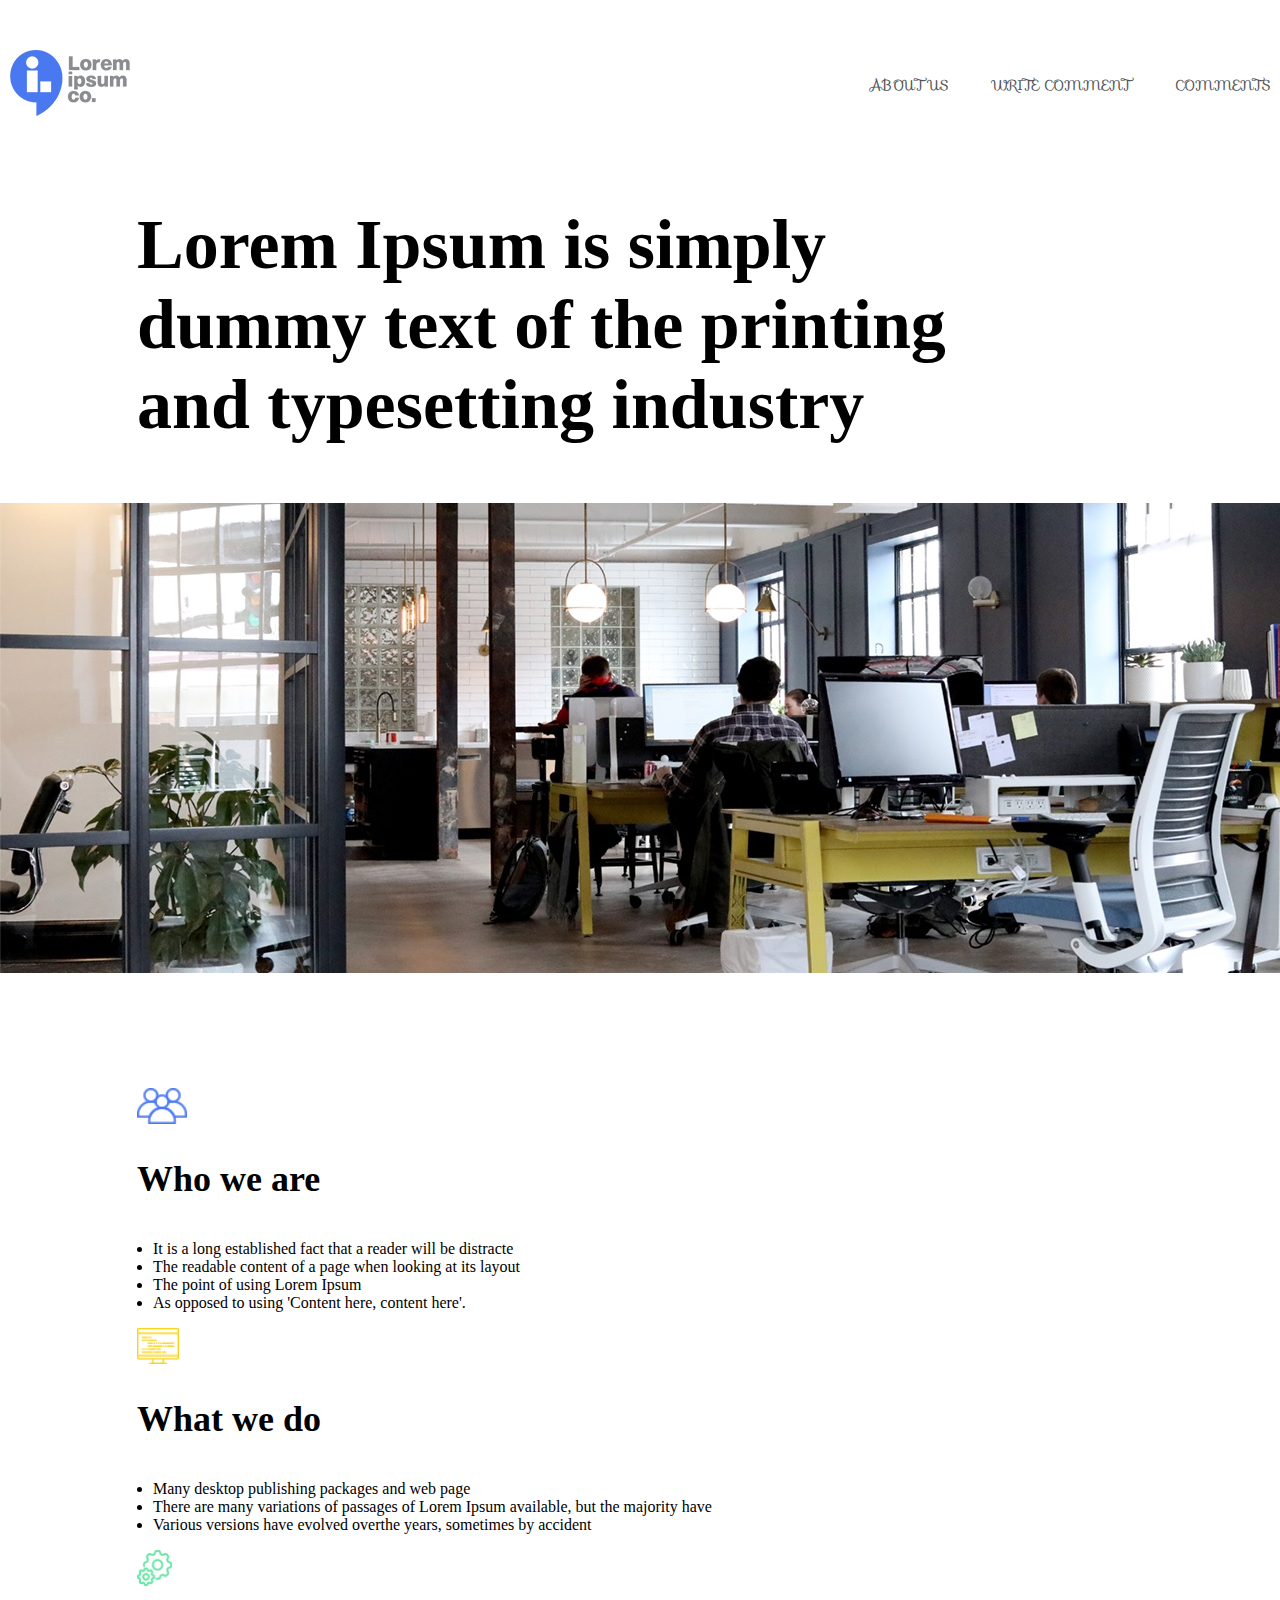
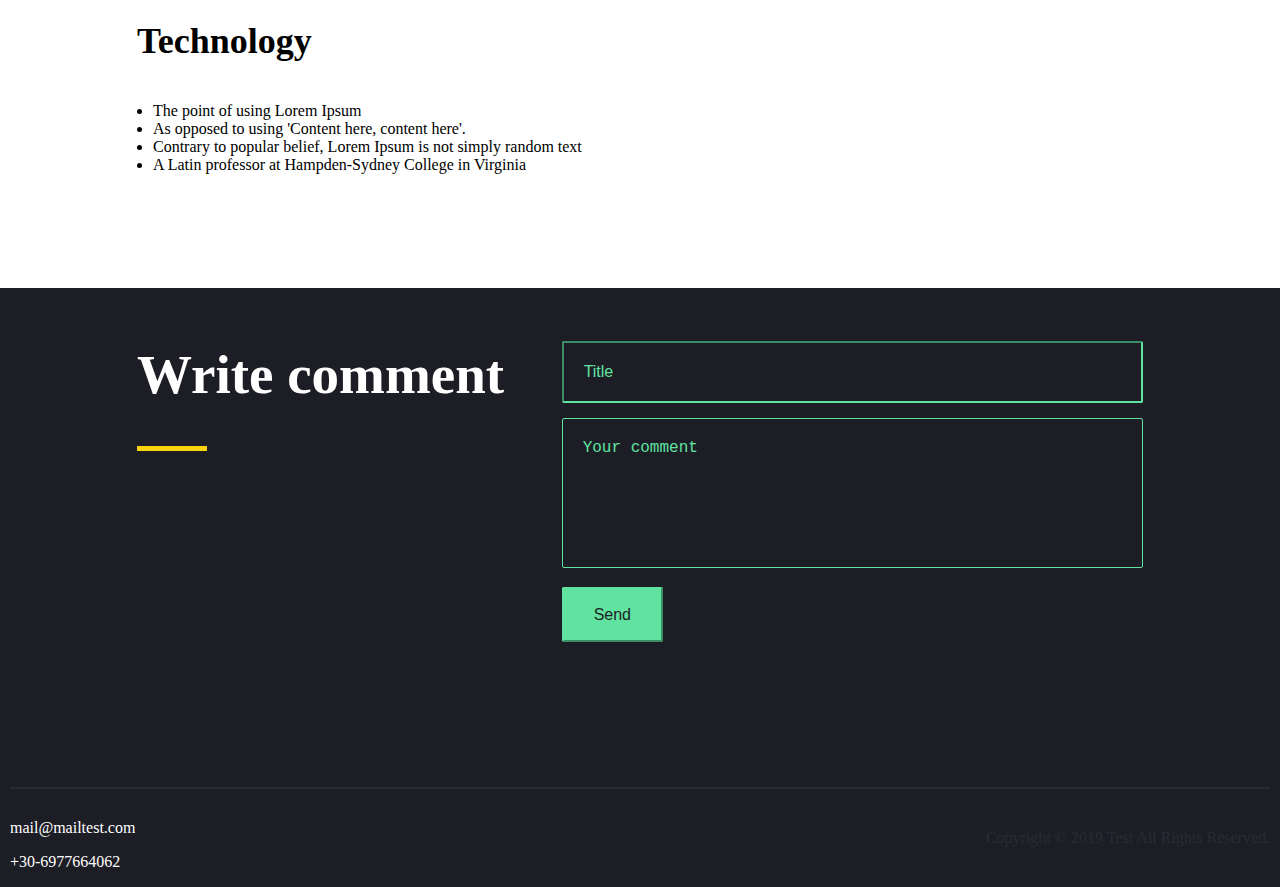
<file: index.html>
<!DOCTYPE html>
<html lang="en">

<head>
    <meta charset="UTF-8">
    <meta name="viewport" content="width=device-width, initial-scale=1.0">
    <title>Front-end</title>
    <link rel="stylesheet" href="css/style.css">
    <meta name="viewport" content="width=device-width, initial-scale=1">
</head>

<body>

    <header class="header">
        <div class="container">
            <!-- Navigation -->
            <nav class="nav">
                <div class="logo">
                    <a href="" class="logo_link">
                        <img src="img/logo.png" alt="" class="logo_img">
                    </a>
                </div>
                <div class="top_nav">
                    <a href="index.html" class="top_nav_link">about us</a>
                    <a href="#comment" class="top_nav_link">write comment</a>
                    <a href="comments.html" class="top_nav_link">comments</a>
                </div>
            </nav>
            <!-- // Navigation -->

            <!-- Header content -->
            <div class="header_content">
                <h1 class="header_text">Lorem Ipsum is simply <br />
                    dummy text of the printing <br />
                    and typesetting industry</h1>
            </div>
            <!-- // Header content -->
        </div>
    </header>
    <!-- Photo content -->
    <section class="font_image">
    </section>
    <!-- // Photo content -->
    <!-- About content -->
    <section class="about">
        <div class="about_section">
            <div class="about_section_us">
                <img src="img/Vector Smart Object11.png" alt="" class="about_img">
                <h2 class="about_title">Who we are</h2>
                <ul class="about_list">
                    <li class="about_list_item">It is a long established fact that a reader will be distracte</li>
                    <li class="about_list_item">The readable content of a page when looking at its layout</li>
                    <li class="about_list_item">The point of using Lorem Ipsum</li>
                    <li class="about_list_item">As opposed to using 'Content here, content here'.</li>

                </ul>
            </div>
            <div class="about_section_do">
                <img src="img/Vector Smart Object.png" alt="" class="about_img">
                <h2 class="about_title">What we do</h2>
                <ul class="about_list">
                    <li class="about_list_item">Many desktop publishing packages and web page</li>
                    <li class="about_list_item">There are many variations of passages of Lorem Ipsum available, but the
                        majority have</li>
                    <li class="about_list_item">Various versions have evolved overthe years, sometimes by accident</li>
                </ul>
            </div>
            <div class="about_section_technology">
                <img src="img/Vector Smart Object6.png" alt="" class="about_img">
                <h2 class="about_title">Technology</h2>
                <ul class="about_list">
                    <li class="about_list_item">The point of using Lorem Ipsum</li>
                    <li class="about_list_item">As opposed to using 'Content here, content here'.</li>
                    <li class="about_list_item">Contrary to popular belief, Lorem Ipsum is not simply random text</li>
                    <li class="about_list_item">A Latin professor at Hampden-Sydney College in Virginia</li>
                </ul>
            </div>
        </div>
    </section>
    <!-- // About content -->

    <!--  Comment content -->
    <section class="comment">
        <div id="comment" class="write_comment">
            <div class="comment_text">
                <h3 class="comment_text_title">Write comment</h3>
                <hr class="comment_line">
            </div>
            <div class="comment_create_new">
                <input type="text" class="comment_input_text" name="fname" value="Title">
                <textarea class="comment_input_textarea" name="message">Your comment</textarea>

                <button class="comment_input_button">Send</button>
            </div>
        </div>
    </section>
    <!-- // Comment content -->

    <!--  Footer -->
    <footer class="footer">
        <div class="footer_container">
            <div class="footer_contacts">
                <p class="footer_contacts_mail"> mail@mailtest.com </p>
                <p class="footer_contacts_phone">+30-6977664062</p>
            </div>
            <div class="copyright">
                <p class="copyright_text">Copyright © 2019 Test All Rights Reserved. </p>
            </div>
        </div>
    </footer>

    <!--  // Footer -->
    <script src="js/API_newComment.js"></script>
</body>

</html>
</file>
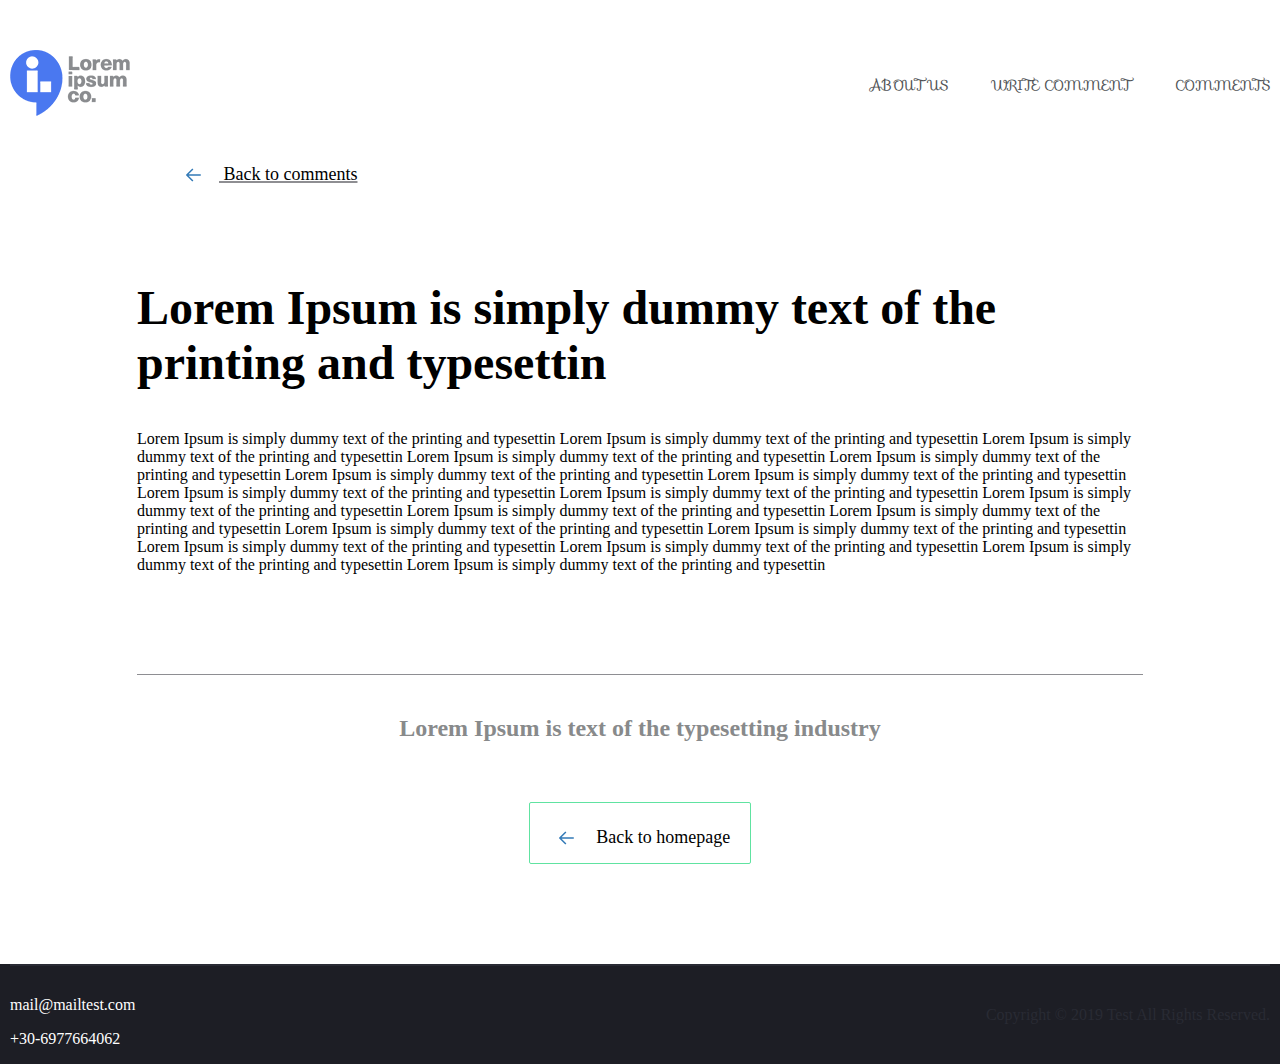
<file: comment.html>
<!DOCTYPE html>
<html lang="en">

<head>
    <meta charset="UTF-8">
    <meta name="viewport" content="width=device-width, initial-scale=1.0">
    <title>Comments</title>
    <link rel="stylesheet" href="css/style.css">
</head>

<body>

    <!-- Header -->
    <header class="header_comment">
        <div class="container">
            <!-- Navigation -->
            <nav class="nav">
                <div class="logo">
                    <a href="" class="logo_link">
                        <img src="img/logo.png" alt="" class="logo_img">
                    </a>
                </div>
                <div class="top_nav">
                    <a href="index.html" class="top_nav_link">about us</a>
                    <a href="#comment" class="top_nav_link">write comment</a>
                    <a href="comments.html" class="top_nav_link">comments</a>
                </div>
            </nav>
            <!-- // Navigation -->

            <!-- Header content -->
            <div class="header_content">
                <a class="arrow-3 arrow-3-no-border" href="comments.html">
                    <svg class="arrow-3-icon" xmlns="http://www.w3.org/2000/svg" width="32" height="32"
                        viewBox="0 0 32 32">
                        <g fill="none" stroke="#337AB7" stroke-width="1.5" stroke-linejoin="round"
                            stroke-miterlimit="10">
                            <circle class="arrow-3-iconcircle" cx="16" cy="16" r="15.12"></circle>
                            <path class="arrow-3-icon--arrow" d="M16.14 9.93L22.21 16l-6.07 6.07M8.23 16h13.98"></path>
                        </g>
                    </svg> Back to comments
                </a>
            </div>
            <!-- // Header content -->
        </div>
    </header>
    <!-- // Header -->

    <!-- Single comment section -->
    <section class="single_comment">
        <div class="wrapper_single_comment">
            <h2 class="single_comment_title">Lorem Ipsum is simply dummy text of the printing and typesettin</h2>
            <p class="single_comment_text">Lorem Ipsum is simply dummy text of the printing and typesettin Lorem Ipsum
                is simply dummy text of the printing and typesettin Lorem Ipsum is simply dummy text of the printing and
                typesettin Lorem Ipsum
                is simply dummy text of the printing and typesettin Lorem Ipsum is simply dummy text of the printing and
                typesettin Lorem Ipsum
                is simply dummy text of the printing and typesettin Lorem Ipsum is simply dummy text of the printing and
                typesettin Lorem Ipsum
                is simply dummy text of the printing and typesettin Lorem Ipsum is simply dummy text of the printing and
                typesettin Lorem Ipsum
                is simply dummy text of the printing and typesettin Lorem Ipsum is simply dummy text of the printing and
                typesettin Lorem Ipsum
                is simply dummy text of the printing and typesettin Lorem Ipsum is simply dummy text of the printing and
                typesettin Lorem Ipsum
                is simply dummy text of the printing and typesettin Lorem Ipsum is simply dummy text of the printing and
                typesettin Lorem Ipsum
                is simply dummy text of the printing and typesettin Lorem Ipsum is simply dummy text of the printing and
                typesettin Lorem Ipsum
                is simply dummy text of the printing and typesettin

            </p>

        </div>
    </section>
    <!-- // Single comment section -->

    <!-- bottom navigation section -->

    <div class="wrapper">
        <h5 class="bottom_title">Lorem Ipsum is text of the typesetting industry</h5>

        <a class="arrow-3" href="index.html">
            <svg class="arrow-3-icon" xmlns="http://www.w3.org/2000/svg" width="32" height="32" viewBox="0 0 32 32">
                <g fill="none" stroke="#337AB7" stroke-width="1.5" stroke-linejoin="round" stroke-miterlimit="10">
                    <circle class="arrow-3-iconcircle" cx="16" cy="16" r="15.12"></circle>
                    <path class="arrow-3-icon--arrow" d="M16.14 9.93L22.21 16l-6.07 6.07M8.23 16h13.98"></path>
                </g>
            </svg> Back to homepage
        </a>
    </div>

    <!-- // bottom navigation section -->



    <!--  Footer -->
    <footer class="footer">
        <div class="footer_container">
            <div class="footer_contacts">
                <p class="footer_contacts_mail"> mail@mailtest.com </p>
                <p class="footer_contacts_phone">+30-6977664062</p>
            </div>
            <div class="copyright">
                <p class="copyright_text">Copyright © 2019 Test All Rights Reserved. </p>
            </div>
        </div>
    </footer>

    <!--  // Footer -->
    <script src="js/masonry.pkgd.min.js"></script>
    <script src="js/main.js"></script>

</body>

</html>
</file>
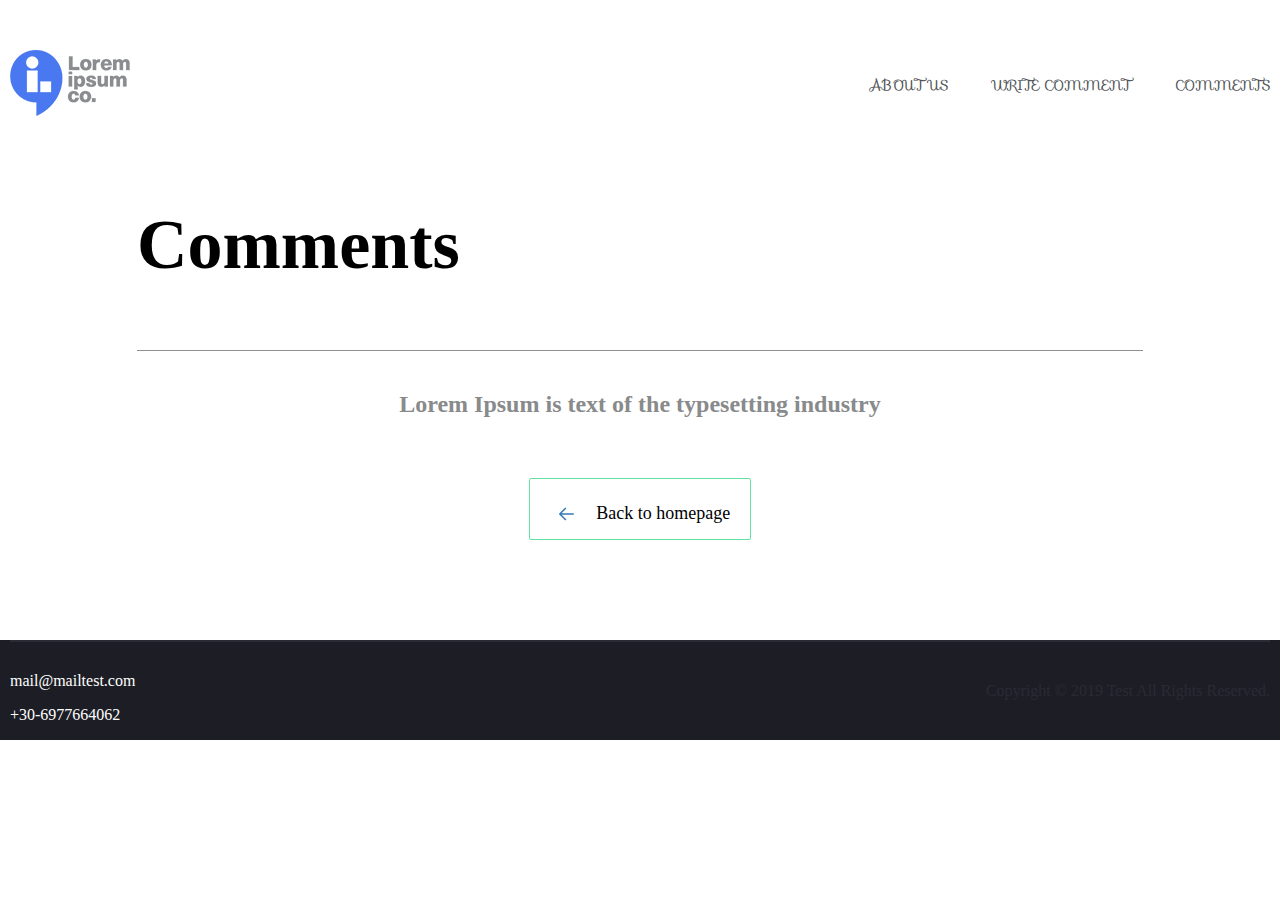
<file: comments.html>
<!DOCTYPE html>
<html lang="en">

<head>
    <meta charset="UTF-8">
    <meta name="viewport" content="width=device-width, initial-scale=1.0">
    <title>Comments</title>
    <link rel="stylesheet" href="css/style.css">
    <meta name="viewport" content="width=device-width, initial-scale=1">
</head>

<body>

    <!-- Header -->
    <header class="header_comments">
        <div class="container">
            <!-- Navigation -->
            <nav class="nav">
                <div class="logo">
                    <a href="" class="logo_link">
                        <img src="img/logo.png" alt="" class="logo_img">
                    </a>
                </div>
                <div class="top_nav">
                    <a href="index.html" class="top_nav_link">about us</a>
                    <a href="index.html#comment" class="top_nav_link">write comment</a>
                    <a href="comments.html" class="top_nav_link">comments</a>
                </div>
            </nav>
            <!-- // Navigation -->

            <!-- Header content -->
            <div class="header_content">
                <h1 class="header_text">Comments</h1>
            </div>
            <!-- // Header content -->
        </div>
    </header>
    <!-- // Header -->

    <!-- Comments section -->
    <section class="all_comments">
        <div class="wrapper wrapper_single_comment">
            <div id="demo" class="all_comments_list"></div>
        </div>
    </section>
    <!-- // Comments section -->

    <!-- bottom navigation section -->

    <div class="wrapper">
        <h5 class="bottom_title">Lorem Ipsum is text of the typesetting industry</h5>

        <a class="arrow-3" href="index.html">
            <svg class="arrow-3-icon" xmlns="http://www.w3.org/2000/svg" width="32" height="32" viewBox="0 0 32 32">
                <g fill="none" stroke="#337AB7" stroke-width="1.5" stroke-linejoin="round" stroke-miterlimit="10">
                    <circle class="arrow-3-iconcircle" cx="16" cy="16" r="15.12"></circle>
                    <path class="arrow-3-icon--arrow" d="M16.14 9.93L22.21 16l-6.07 6.07M8.23 16h13.98"></path>
                </g>
            </svg> Back to homepage
        </a>
    </div>

    <!-- // bottom navigation section -->



    <!--  Footer -->
    <footer class="footer">
        <div class="footer_container">
            <div class="footer_contacts">
                <p class="footer_contacts_mail"> mail@mailtest.com </p>
                <p class="footer_contacts_phone">+30-6977664062</p>
            </div>
            <div class="copyright">
                <p class="copyright_text">Copyright © 2019 Test All Rights Reserved. </p>
            </div>
        </div>
    </footer>

    <!--  // Footer -->

    <script src="js/API.js"></script>

</body>

</html>
</file>
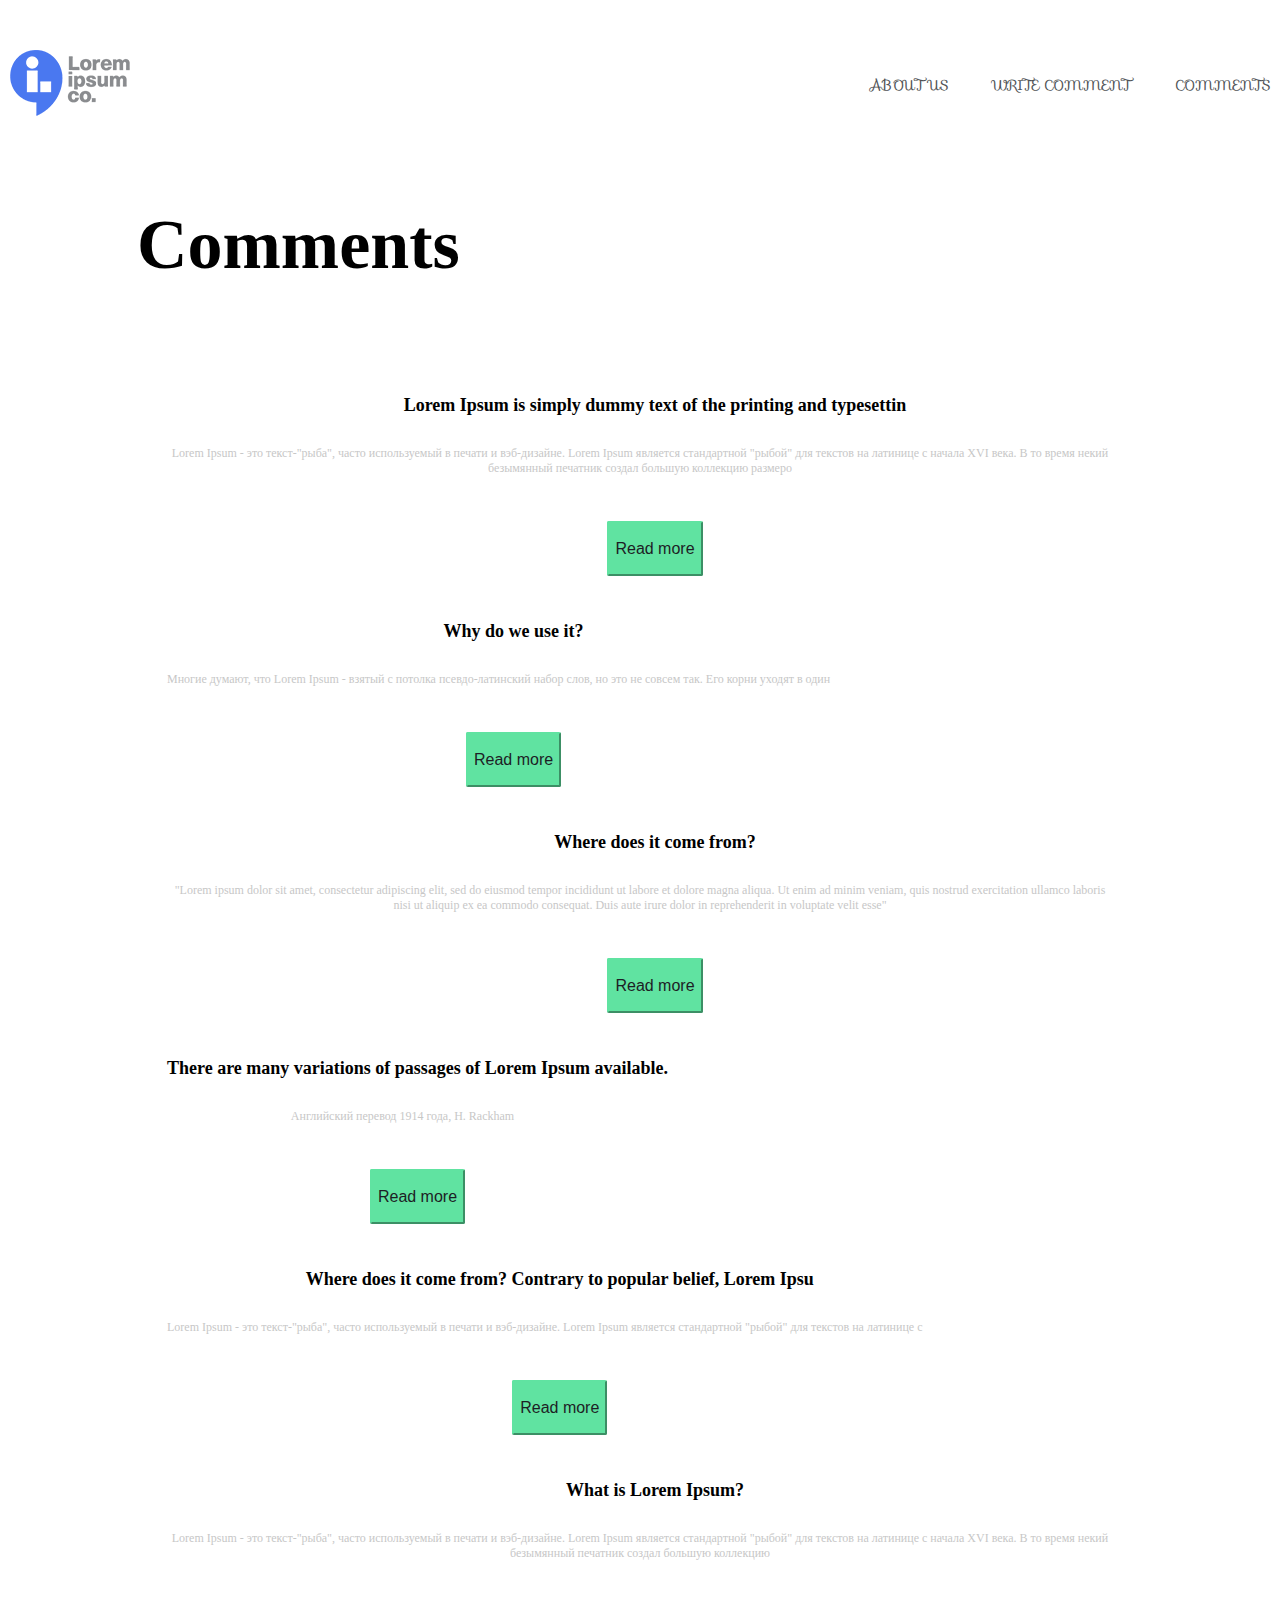
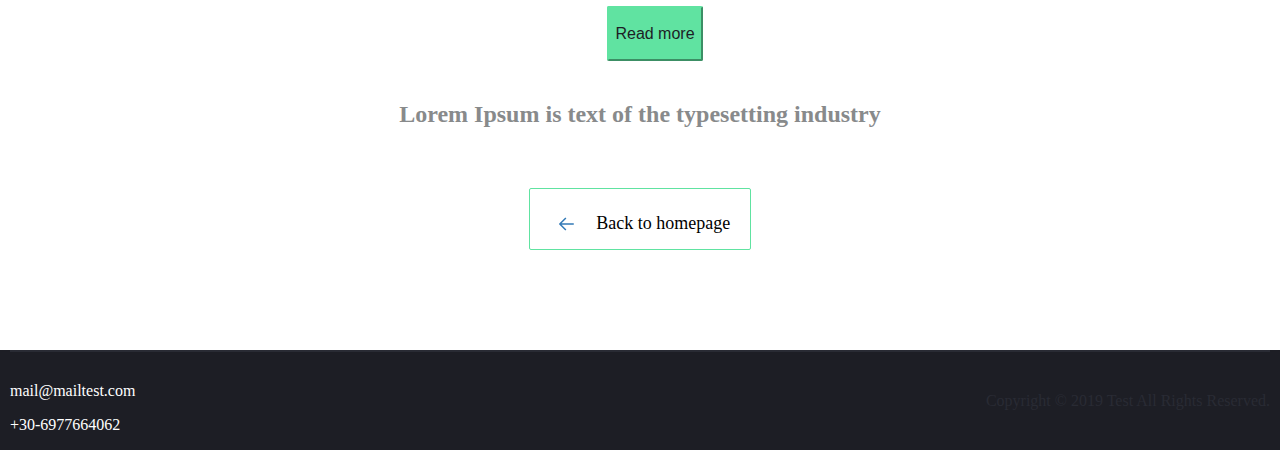
<file: comments_masonry.html>
<!DOCTYPE html>
<html lang="en">

<head>
    <meta charset="UTF-8">
    <meta name="viewport" content="width=device-width, initial-scale=1.0">
    <title>Comments</title>
    <link rel="stylesheet" href="css/style.css">
</head>

<body>

    <!-- Header -->
    <header class="header_comments">
        <div class="container">
            <!-- Navigation -->
            <nav class="nav">
                <div class="logo">
                    <a href="" class="logo_link">
                        <img src="img/logo.png" alt="" class="logo_img">
                    </a>
                </div>
                <div class="top_nav">
                    <a href="index.html" class="top_nav_link">about us</a>
                    <a href="#comment" class="top_nav_link">write comment</a>
                    <a href="comments.html" class="top_nav_link">comments</a>
                </div>
            </nav>
            <!-- // Navigation -->

            <!-- Header content -->
            <div class="header_content">
                <h1 class="header_text">Comments</h1>
            </div>
            <!-- // Header content -->
        </div>
    </header>
    <!-- // Header -->

    <!-- Comments section -->
    <section class="all_comments">
        <div class="wrapper">
            <div class="grid">
                <div class="grid-item">
                    <h3 class="all_comments_title">Lorem Ipsum is simply dummy text of the printing and typesettin</h3>
                    <p class="all_comments_text">Lorem Ipsum - это текст-"рыба", часто используемый в печати и
                        вэб-дизайне.
                        Lorem Ipsum является стандартной "рыбой" для текстов на латинице с начала XVI века. В то время
                        некий
                        безымянный печатник создал большую коллекцию размеро</p>
                    <button class="all_comments_button">Read more</button>
                </div>
                <div class="grid-item">
                    <h3 class="all_comments_title">Why do we use it? </h3>
                    <p class="all_comments_text">Многие думают, что Lorem Ipsum - взятый с потолка псевдо-латинский
                        набор
                        слов, но это не совсем так. Его корни уходят в один </p>
                    <button class="all_comments_button">Read more</button>
                </div>
                <div class="grid-item">
                    <h3 class="all_comments_title">Where does it come from? </h3>
                    <p class="all_comments_text">"Lorem ipsum dolor sit amet, consectetur adipiscing elit, sed do
                        eiusmod
                        tempor incididunt ut labore et dolore magna aliqua. Ut enim ad minim veniam, quis nostrud
                        exercitation ullamco laboris nisi ut aliquip ex ea commodo consequat. Duis aute irure dolor in
                        reprehenderit in voluptate velit esse"</p>
                    <button class="all_comments_button">Read more</button>
                </div>
                <div class="grid-item">
                    <h3 class="all_comments_title">There are many variations of passages of Lorem Ipsum available.</h3>
                    <p class="all_comments_text">Английский перевод 1914 года, H. Rackham</p>
                    <button class="all_comments_button">Read more</button>
                </div>
                <div class="grid-item">
                    <h3 class="all_comments_title">Where does it come from? Contrary to popular belief, Lorem Ipsu</h3>
                    <p class="all_comments_text">Lorem Ipsum - это текст-"рыба", часто используемый в печати и
                        вэб-дизайне.
                        Lorem Ipsum является стандартной "рыбой" для текстов на латинице с</p>
                    <button class="all_comments_button">Read more</button>
                </div>
                <div class="grid-item">
                    <h3 class="all_comments_title">What is Lorem Ipsum? </h3>
                    <p class="all_comments_text">Lorem Ipsum - это текст-"рыба", часто используемый в печати и
                        вэб-дизайне.
                        Lorem Ipsum является стандартной "рыбой" для текстов на латинице с начала XVI века. В то время
                        некий
                        безымянный печатник создал большую коллекцию </p>
                    <button class="all_comments_button">Read more</button>
                </div>
            </div>
        </div>
    </section>
    <!-- // Comments section -->

    <!-- bottom navigation section -->

    <div class="wrapper">
        <h5 class="bottom_title">Lorem Ipsum is text of the typesetting industry</h5>

        <a class="arrow-3" href="index.html">
            <svg class="arrow-3-icon" xmlns="http://www.w3.org/2000/svg" width="32" height="32" viewBox="0 0 32 32">
                <g fill="none" stroke="#337AB7" stroke-width="1.5" stroke-linejoin="round" stroke-miterlimit="10">
                    <circle class="arrow-3-iconcircle" cx="16" cy="16" r="15.12"></circle>
                    <path class="arrow-3-icon--arrow" d="M16.14 9.93L22.21 16l-6.07 6.07M8.23 16h13.98"></path>
                </g>
            </svg> Back to homepage
        </a>
    </div>

    <!-- // bottom navigation section -->



    <!--  Footer -->
    <footer class="footer">
        <div class="footer_container">
            <div class="footer_contacts">
                <p class="footer_contacts_mail"> mail@mailtest.com </p>
                <p class="footer_contacts_phone">+30-6977664062</p>
            </div>
            <div class="copyright">
                <p class="copyright_text">Copyright © 2019 Test All Rights Reserved. </p>
            </div>
        </div>
    </footer>

    <!--  // Footer -->
    <script src="js/masonry.pkgd.min.js"></script>
    <script src="js/main.js"></script>

</body>

</html>
</file>
<file: css/style.css>
@font-face {
    font-family: Sofia;
    /* Имя шрифта */
    src: url(../fonts/Sofia/Sofia-Regular.ttf);
    /* Путь к файлу со шрифтом */
}

* {
    box-sizing: border-box;
}

body {
    margin: 0;
}

.container {
    max-width: 1260px;
    margin: 0 auto;
}

.header {
    height: 480px;
}

.nav {
    padding-top: 50px;
    display: flex;
    justify-content: space-between;
    align-items: center;
}

.top_nav_link {
    text-transform: uppercase;
    font-family: Sofia, sans-serif;
    font-size: 14px;
    font-weight: 500;
    text-decoration: none;
    margin-right: 40px;
    color: #505356;
    transition: color 0.2s ease-in;
}

.top_nav_link:hover {
    border-top: 2px solid #f9d10d;
}

.top_nav_link:last-child {
    margin-right: 0;
}

.header_content {
    max-width: 1006px;
    margin: 0 auto;
}

.header_text {
    font-size: 70px;
    margin-top: 85px;
}

.font_image {
    margin-top: 23px;
    height: 470px;
    background: url(../img/Layer1.jpg);
}

.about {
    margin-top: 115px;
}

.about_section {
    max-width: 1006px;
    margin: 0 auto;
    display: flex;
    justify-content: space-between;
    margin-bottom: 114px;
}

.about_img {
    height: 36px;
}

.about_title {
    font-size: 36px;
    margin-top: 30px;
    margin-bottom: 0;
}

.about_list {
    margin-left: 16px;
    margin-top: 40px;
    padding-left: 0;
}

.about_list_item {
    font-size: 16px;
}

.comment {
    background-color: #1d1e25;
}

.write_comment {
    max-width: 1006px;
    margin: 0 auto;
    display: flex;
    justify-content: space-between;
}

.comment_text_title {
    font-size: 55px;
    color: white;
    margin-bottom: 40px;
}

.comment_line {
    height: 5px;
    width: 70px;
    margin: 0;
    border: 0;
    background-color: #f9d10d;
}

.comment_input_text {
    font-size: 16px;
    padding-left: 20px;
    padding-top: 20px;
    padding-bottom: 20px;
    margin-top: 53px;
    border-color: #60e3a1;
    border-radius: 2px;
    background-color: #1d1e25;
    color: #60e3a1;
    width: 100%;
}

.comment_input_textarea {
    margin-top: 15px;
    font-size: 16px;
    padding-left: 20px;
    padding-top: 20px;
    border-radius: 2px;
    border-color: #60e3a1;
    background-color: #1d1e25;
    color: #60e3a1;
    width: 100%;
    resize: none;
    height: 150px;
}

.comment_input_button {
    margin-top: 15px;
    height: 55px;
    font-size: 16px;
    border-color: #60e3a1;
    border-radius: 2px;
    background-color: #60e3a1;
    color: #1d1e25;
    margin-bottom: 145px;
    padding-left: 30px;
    padding-right: 30px;
}

.footer {
    background-color: #1d1e25;
}

.footer_container {
    display: flex;
    justify-content: space-between;
    max-width: 1260px;
    margin: 0 auto;
    border-top: 2px solid #292b34;
    align-items: center;
}

.footer_contacts {
    margin-top: 14px;
    color: white;
}

.copyright_text {
    color: #292b34;
}

/* Comments page */

.header_comments {
    height: 350px;
}

.wrapper {
    max-width: 1006px;
    margin: 0 auto;
    text-align: center;
}

.all_comments_list {
    display: flex;
    justify-content: space-between;
    flex-wrap: wrap;
    align-items: stretch;
    text-align: left;
    background-color: #fefefe;
}

.all_comments_item {
    background-color: white;
    width: 48%;
    padding-bottom: 50px;
    margin-bottom: 10px;
}

.all_comments_title {
    margin-left: 30px;
    margin-top: 45px;
    font-size: 18px;
}

.all_comments_text {
    font-size: 12px;
    color: #c7c7c7;
    margin: 30px;
}

.all_comments_button {
    margin-left: 30px;
    margin-top: 15px;
    height: 55px;
    max-width: 150px;
    font-size: 16px;
    border-color: #60e3a1;
    border-radius: 2px;
    background-color: #60e3a1;
    color: #1d1e25;
}

.bottom_title {
    font-size: 24px;
    text-align: center;
    color: #888a8b;
}

.bottom_navigation {
    font-size: 16px;
    border: 1px solid #60e3a1;
    border-radius: 2px;
    background: white;
    margin-bottom: 100px;
}

/* Bottom navigation */

.arrow-3 {
    border-radius: 2px;
    padding: 20px;
    padding-bottom: 40px;
    text-decoration: none;
    border: 1px solid #60e3a1;
    color: #000000;
    cursor: pointer;
    text-decoration: none;
    font-size: 18px;
    height: 18px;
    line-height: 18px;
    display: inline-block;
    margin: 20px;
    margin-bottom: 100px;
}

.arrow-3 .arrow-3-icon {
    transform: rotate(180deg);
    margin-right: 10px;
    position: relative;
    top: -1px;
    transition: transform 0.3s ease;
    vertical-align: middle;
}

.arrow-3 .arrow-3-iconcircle {
    transition: stroke-dashoffset .3s ease;
    stroke-dasharray: 95;
    stroke-dashoffset: 95;
}

.arrow-3:hover .arrow-3-iconcircle {
    stroke-dashoffset: 0;
}

/* Comment page */

.header_comment {
    height: 280px;
}

.arrow-3-no-border {
    border: none;
    text-decoration-line: underline;
    text-decoration-style: solid;
    text-decoration-color: #8e8e92;
    text-decoration-thickness: 2px;
}

.wrapper_single_comment {
    max-width: 1006px;
    margin: 0 auto;
    text-align: left;
    border-bottom: 1px solid #8e8e92;
}

.single_comment_title {
    margin-top: 0;
    font-size: 48px;
}

.single_comment_text {
    font-size: 16px;
    margin-bottom: 100px;
}

@media(max-width: 900px) {
    .header_text {
        font-size: 60px;
    }
    .header{
    	height: auto;
    }

}

@media(max-width: 600px) {
    .header_text {
        font-size: 25px;
    }
    .logo {
        display: none;
    }

    }
    .about_section {
        display: block;
    }
}
</file>
